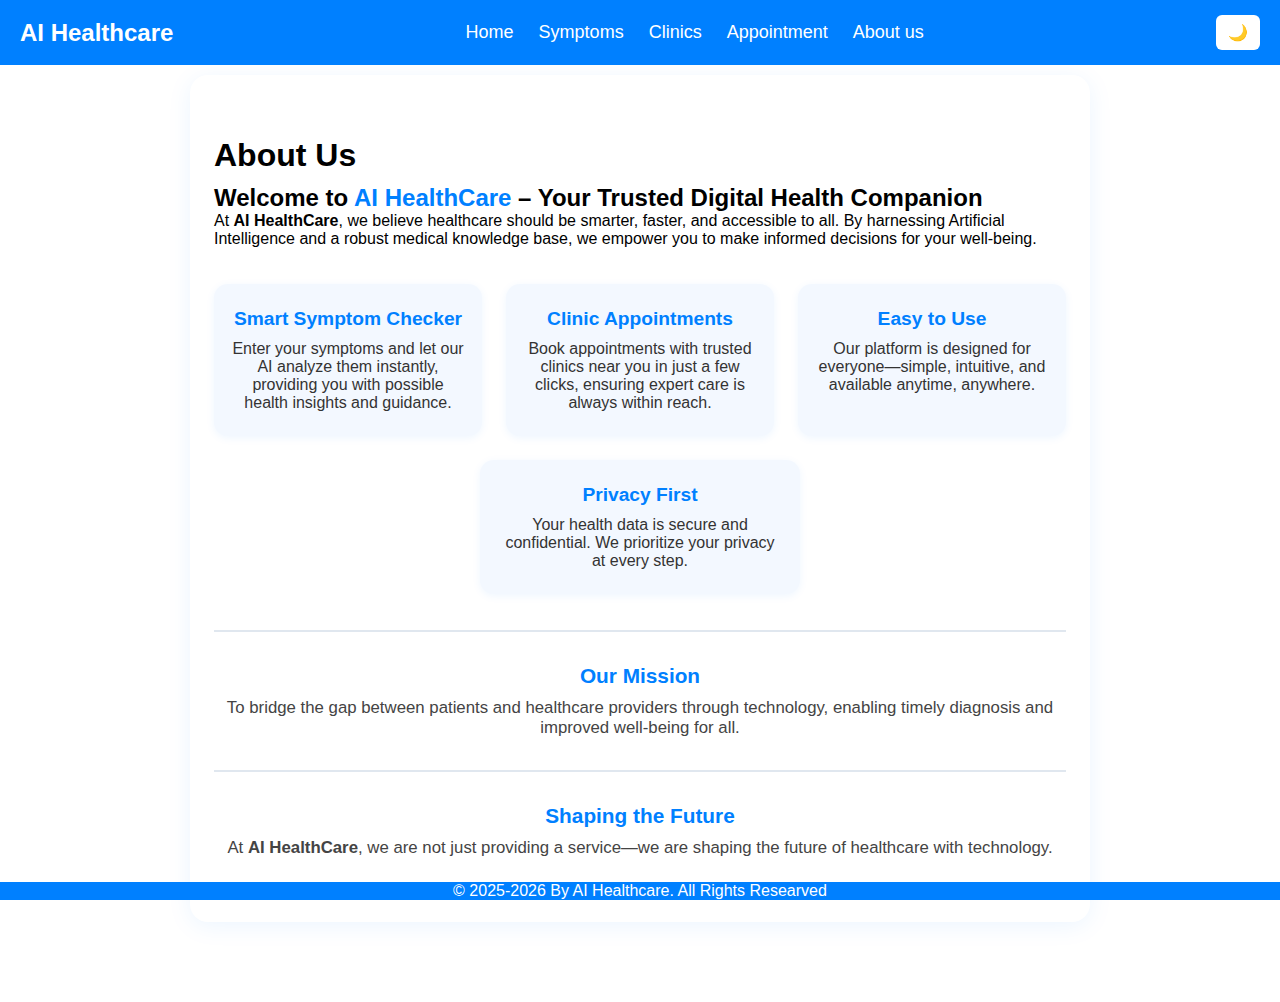
<file: about_us.html>
<!DOCTYPE html>
<html lang="en">
<head>
  <meta charset="UTF-8">
  <meta name="viewport" content="width=device-width, initial-scale=1.0">
  <title>AI Healthcare</title>
  <link rel="stylesheet" href="about_us.css">
</head>
<body>
  <header>
    <div class="navbar">
      <div class="logo">
        <a href="index.html">AI Healthcare</a>
      </div>
      <nav>
        <ul class="nav-links">
          <li><a href="index.html">Home</a></li>
          <li><a href="#">Symptoms</a></li>
          <li><a href="#">Clinics</a></li>
          <li><a href="#">Appointment</a></li>
          <li><a href="about_us.html">About us</a></li>
        </ul>
      </nav>
        <button class="theme-toggle">🌙</button>
      <div class="hamburger">
        <span ></span>
        <span ></span>
        <span ></span>
      </div>
    </div>
  </header> 

<main class="about-main">
    <section class="about-hero"></section>
        <h1 style="padding-bottom: 10px;" >About Us</h1>
        <h2>Welcome to <span class="highlight">AI HealthCare</span> – Your Trusted Digital Health Companion</h2>
        <p></p>
            At <strong>AI HealthCare</strong>, we believe healthcare should be smarter, faster, and accessible to all. By harnessing Artificial Intelligence and a robust medical knowledge base, we empower you to make informed decisions for your well-being.
        </p>
    </section>

    <section class="about-features">
        <div class="feature">
            <h3>Smart Symptom Checker</h3>
            <p>Enter your symptoms and let our AI analyze them instantly, providing you with possible health insights and guidance.</p>
        </div>
        <div class="feature">
            <h3>Clinic Appointments</h3>
            <p>Book appointments with trusted clinics near you in just a few clicks, ensuring expert care is always within reach.</p>
        </div>
        <div class="feature">
            <h3>Easy to Use</h3>
            <p>Our platform is designed for everyone—simple, intuitive, and available anytime, anywhere.</p>
        </div>
        <div class="feature">
            <h3>Privacy First</h3>
            <p>Your health data is secure and confidential. We prioritize your privacy at every step.</p>
        </div>
    </section>

    <hr>

    <section class="about-mission">
        <h2>Our Mission</h2>
        <p>
            To bridge the gap between patients and healthcare providers through technology, enabling timely diagnosis and improved well-being for all.
        </p>
    </section>

    <hr>

    <section class="about-future">
        <h2>Shaping the Future</h2>
        <p>
            At <strong>AI HealthCare</strong>, we are not just providing a service—we are shaping the future of healthcare with technology.
        </p>
    </section>
</main>

  <footer>
    <p>&copy; 2025-2026 By AI Healthcare. All Rights Researved </p>
  </footer>
 <script>
const hamburger = document.querySelector(".hamburger");
const navLinks = document.querySelector(".nav-links");

hamburger.addEventListener("click", () => {
  navLinks.classList.toggle("open");
  hamburger.classList.toggle("open"); 
});
</script>
<script src="script.js"></script></body>
</html>
</file>
<file: about_us.css>
* {
    margin: 0;
    padding: 0;
    box-sizing: border-box;
    scroll-behavior: smooth;
    scrollbar-color: #0080ff #f1f1f1;
    scrollbar-width: thin;
}

body { 
    font-family: Arial, sans-serif;
    overflow:auto;
}


#patient {
  display: flex;
  flex-direction: column;
  gap: 10px;
  padding: 10px;
  max-height: 490px;
  overflow-y: auto;
}

.bubble {
  padding: 10px 15px;
  border-radius: 15px;
  max-width: 70%;
  font-size: 14px;
  line-height: 1.4;
  word-wrap: break-word;
}

.user {
  align-self: flex-end;
  background: #0084ff;
  color: white;
  border-bottom-right-radius: 0;
}

.ai {
  align-self: flex-start;
  background: #e5e5ea;
  color: black;
  border-bottom-left-radius: 0;
}



header {
  background-color: #0080ff;
  color: white;
  position: sticky;
  top: 0;
  z-index: 1000;
}


.navbar {
  display: flex;
  justify-content: space-between;
  align-items: center;
  padding: 15px 20px;
}



.logo {
  font-size: 24px;
  font-weight: bold;
  cursor: pointer;
}

.logo a{
   color: white;
  text-decoration: none;
  font-size: 24px;
  transition: color 0.3s ease, border-bottom 0.3s ease;
}

.nav-links {
  display: flex;
  gap: 25px;
  list-style: none;
}

.nav-links li a {
  color: white;
  text-decoration: none;
  font-size: 18px;
  transition: color 0.3s ease, border-bottom 0.3s ease;
}

.nav-links li a:hover {
  color: #ffdd57;
  border-bottom: 2px solid #ffdd57;
}

.theme-toggle {
  background: white;
  color: #0080ff;
  border: none;
  padding: 8px 12px;
  border-radius: 6px;
  cursor: pointer;
  font-size: 16px;
  transition: 0.3s;
}

.theme-toggle:hover {
  background: #000000;
  color: rgb(255, 255, 255);
}

.hamburger {
  display: none;
  position: relative;
  width: 30px;
  height: 22px;
  cursor: pointer;
  justify-content: center;
  align-items: center;
}

.hamburger span {
  position: absolute;
  left: 0;
  width: 100%;
  height: 3px;
  background: white;
  border-radius: 2px;
  transition: transform 0.3s ease, opacity 0.3s ease;
  transform-origin: 50% 50%;
}

.hamburger span:nth-child(1) { transform: translateY(-8px); }
.hamburger span:nth-child(2) { transform: translateY(0); }
.hamburger span:nth-child(3) { transform: translateY(8px); }

.hamburger.open span:nth-child(1) { transform: rotate(45deg); }
.hamburger.open span:nth-child(2) { opacity: 0; transform: translateY(0) scaleX(0.5); }
.hamburger.open span:nth-child(3) { transform: rotate(-45deg); }

@media (max-width: 768px) {
  .nav-links {
    position: absolute;
    top: 70px;
    right: 0;
    background: #0080ff;
    flex-direction: column;
    width: 200px;
    max-height: 0;
    overflow: hidden;
    transition: max-height 0.4s ease-in-out, padding 0.3s ease-in-out;
    border-radius: 0 0 8px 8px;
    padding: 0;
  }

  .nav-links.open {
    max-height: 250px;
    padding: 15px;
  }

  .hamburger { display: flex; }
}

footer{
    position: fixed;
  left: 0;
  bottom: 0;
  width: 100%;
  background-color: #0080ff;
  color: white;
  text-align: center;

    
}

.about-main {
    max-width: 900px;
    margin: 10px auto 80px auto;
    padding: 32px 24px;
    background: #fff;
    border-radius: 18px;
    box-shadow: 0 4px 24px rgba(0,128,255,0.08);
}

.about-hero {
    text-align: center;
    margin-bottom: 30px;
}

.about-hero h1 {
    font-size: 2.7rem;
    color: #0080ff;
    margin-bottom: 15px;
    font-weight: bold;
    letter-spacing: 1px;
    padding-bottom: 10px;
}

.about-hero h2 {
    font-size: 1.4rem;
    color: #222;
    margin-bottom: 18px;
}

.highlight {
    color: #0080ff;
    font-weight: bold;
}

.about-hero p {
    font-size: 1.1rem;
    color: #444;
    margin-bottom: 0;
}

.about-features {
    display: flex;
    flex-wrap: wrap;
    gap: 24px;
    justify-content: center;
    margin: 36px 0;
}

.feature {
    background: #f3f8ff;
    border-radius: 14px;
    box-shadow: 0 2px 8px rgba(0,128,255,0.07);
    padding: 24px 18px;
    flex: 1 1 200px;
    min-width: 220px;
    max-width: 320px;
    text-align: center;
    transition: transform 0.2s;
}

.feature:hover {
    transform: translateY(-6px) scale(1.03);
    box-shadow: 0 6px 18px rgba(0,128,255,0.13);
}

.feature h3 {
    color: #0080ff;
    font-size: 1.2rem;
    margin-bottom: 10px;
}

.feature p {
    color: #333;
    font-size: 1rem;
}

.about-mission, .about-future {
    margin: 32px 0;
    text-align: center;
}

.about-mission h2, .about-future h2 {
    color: #0080ff;
    font-size: 1.3rem;
    margin-bottom: 10px;
}

.about-mission p, .about-future p {
    color: #444;
    font-size: 1.05rem;
    margin-bottom: 0;
}

hr {
    border: none;
    border-top: 2px solid #e0e7ef;
    margin: 32px 0;
}

@media (max-width: 768px) {
    .about-main {
        max-width: 98%;
        padding: 18px 6px;
    }
    .about-features {
        gap: 16px;
    }
    .feature {
        min-width: 160px;
        padding: 16px 8px;
    }
}

@media (max-width: 600px) {
    .about-main {
        margin: 16px 0 80px 0;
        padding: 8px 2vw;
    }
    .about-hero h1 {
        font-size: 2rem;
    }
    .about-hero h2 {
        font-size: 1.1rem;
    }
    .about-features {
        flex-direction: column;
        gap: 12px;
    }
    .feature {
        max-width: 98%;
        min-width: unset;
    }
}
</file>
